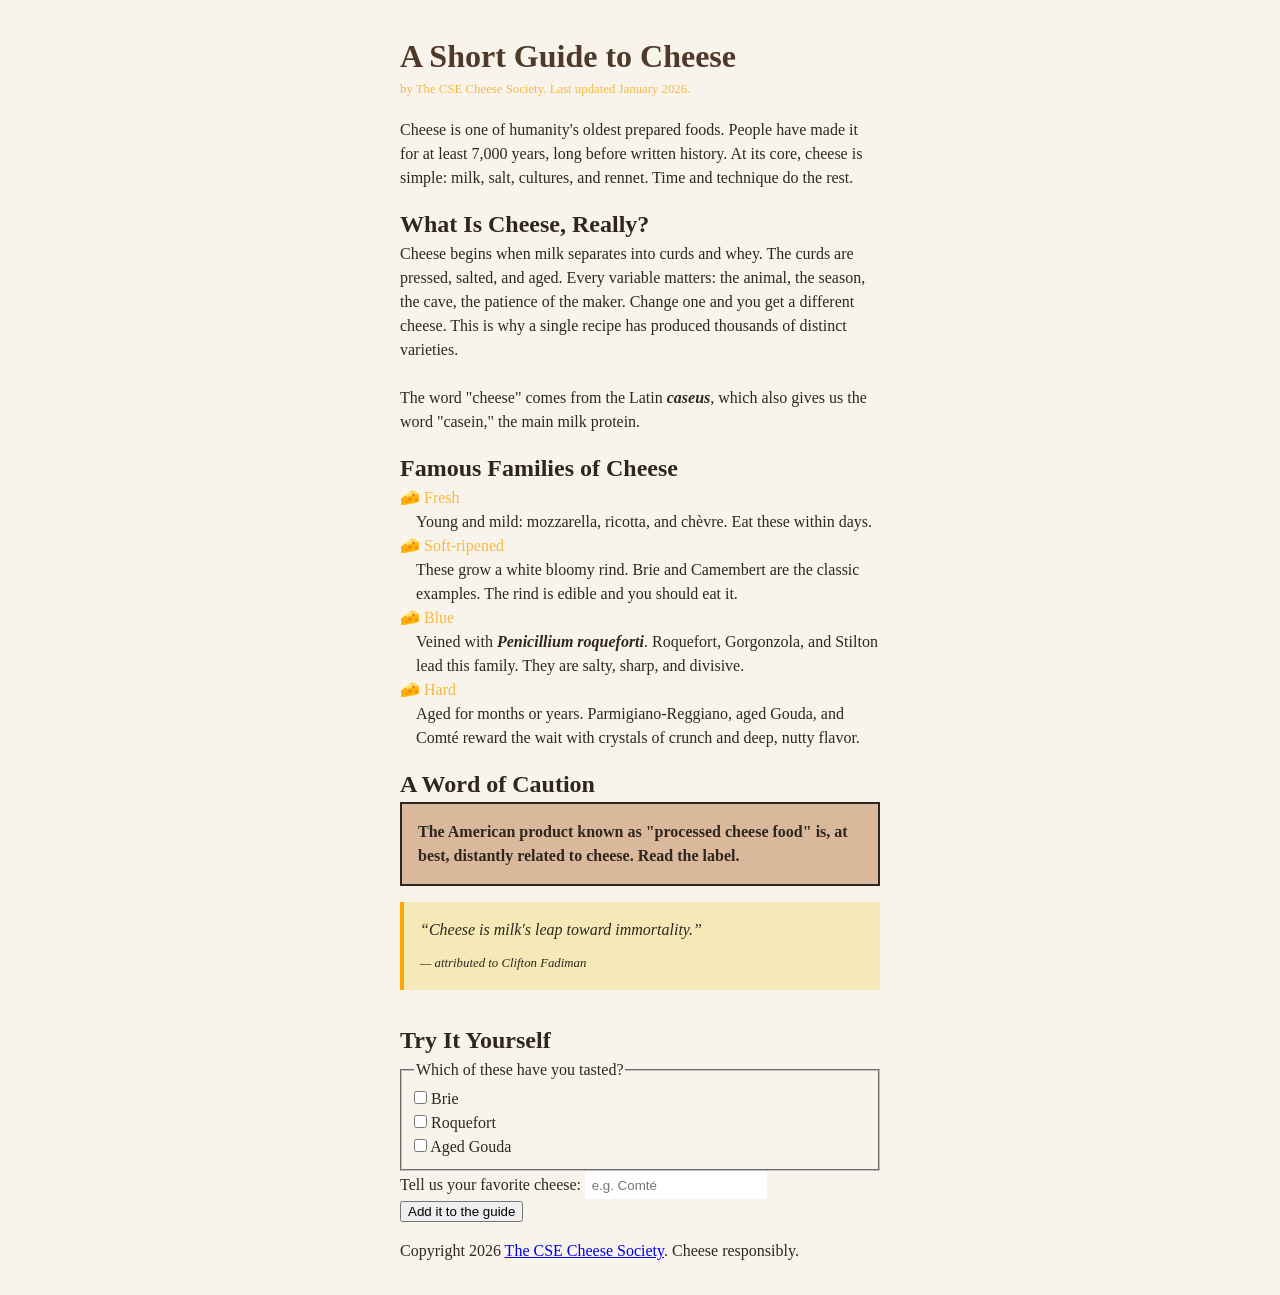
<file: index.html>
<!DOCTYPE html>
<html lang="en">
<head>
    <meta charset="UTF-8">
    <meta
        http-equiv="refresh"
        content="0; url=cheese.html"
    >
    <title>Redirecting...</title>
</head>
<body>
    <p>
        Redirecting to
        <a href="cheese.html">cheese.html</a>.
    </p>
</body>
</html>
</file>
<file: cheese.css>
/* https://justin-cse134b-hw3.netlify.app/cheese.html */
@import url(variables.css);

* {
    margin: 0;
    box-sizing: border-box;

}

body {
    font-family: var(--font-stack);
    color: var(--text-color);
    line-height: 1.5;
    background: var(--page-background);
    padding: 2rem 5%;
}

header,
main,
body > footer {
    max-width: var(--content-width);
    margin-inline: auto;
}

h1 {
    font-size: 2rem;
    color: rgba(52, 27, 11, 0.863);
}

header p {
    font-size: 0.8rem;
    margin-bottom: 1.5em;
    color: var(--cheese-color);
}

section {
    margin-top: 1em;
    margin-bottom: 1em;
}

[lang="latin"] {
    font-style: italic;
    font-weight: bold;
}

dt {
    color: var(--cheese-color);
}

[type="text"] {
    padding: 0.5em;
    border: 1px solid var(--accent-color);
}

#warning {
    border: 2px solid var(--text-color);
    padding: 1em;
    background-color: rgba(213, 175, 144, 0.875);
}

dt + dd {
    padding-left: 1em;
    border-left: 2px solid var(--accent-color);
}

a:hover {
    text-decoration: none;
}

input:focus,
button:focus,
a:focus {
    outline: 2px solid var(--accent-color);
}

input[type="checkbox"]:checked + label {
    font-weight: bold;
    color: var(--accent-color);
}

dt::before {
    content: "🧀 ";
}

blockquote {
    background: #f5e9b8;
    border-left: 0.25em solid orange;
    padding: 1em;
    margin-top: 1em;
    margin-bottom: 2em;
}

blockquote p {
    font-size: 1rem;
    font-style: italic;
    margin-bottom: 0.75em;
}

blockquote footer {
    font-size: 0.8rem;
    font-style: italic;
}
</file>
